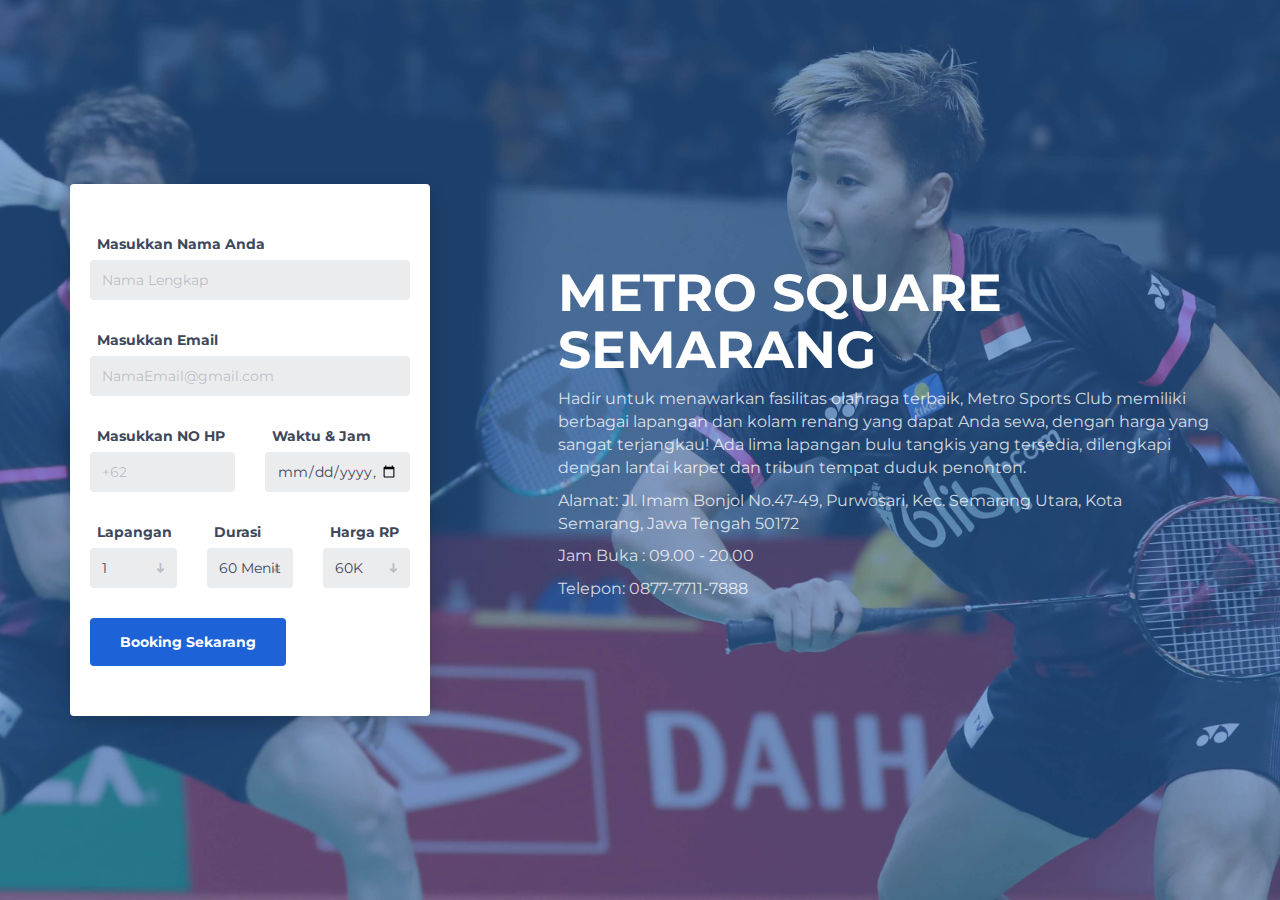
<file: Kirts-Boking/index.html>
<!DOCTYPE html>
<html lang="en">

<head>
	<meta charset="utf-8">
	<meta http-equiv="X-UA-Compatible" content="IE=edge">
	<meta name="viewport" content="width=device-width, initial-scale=1">
	<title>Booking Lapangan KIRTS</title>
	<link href="https://fonts.googleapis.com/css?family=Montserrat:400,700" rel="stylesheet">
	<link type="text/css" rel="stylesheet" href="css/bootstrap.min.css" />
	<link type="text/css" rel="stylesheet" href="css/style.css" />
</head>
<body>
	<div id="booking" class="section">
		<div class="section-center">
			<div class="container">
				<div class="row">
					<div class="col-md-7 col-md-push-5">
						<div class="booking-cta">
							<h1>Metro Square Semarang</h1>
							<p>Hadir untuk menawarkan fasilitas olahraga terbaik, Metro Sports Club memiliki berbagai lapangan dan kolam renang yang dapat Anda sewa, 
								dengan harga yang sangat terjangkau! Ada lima lapangan bulu tangkis yang tersedia, dilengkapi dengan lantai karpet dan tribun tempat duduk penonton.</p>
							<p>Alamat: Jl. Imam Bonjol No.47-49, Purwosari, Kec. Semarang Utara, Kota Semarang, Jawa Tengah 50172</p>
							<p>Jam Buka : 09.00 - 20.00</p>
							<p>Telepon: 0877-7711-7888</p>
						</div>
					</div>
					<div class="col-md-4 col-md-pull-7">
						<div class="booking-form">
							<form>
								<div class="form-group">
									<span class="form-label">Masukkan Nama Anda</span>
									<input class="form-control" type="text" placeholder="Nama Lengkap">
								</div>
								<div class="form-group">
									<span class="form-label">Masukkan Email</span>
									<input class="form-control" type="text" placeholder="NamaEmail@gmail.com">
								</div>
								<div class="row">
									<div class="col-sm-6">
										<div class="form-group">
											<span class="form-label">Masukkan NO HP</span>
											<input class="form-control" type="text" placeholder="+62 ">
										</div>
									</div>
									<div class="col-sm-6">
										<div class="form-group">
											<span class="form-label">Waktu & Jam</span>
											<input class="form-control" type="datetime-local" required>
										</div>
									</div>
								</div>
								<div class="row">
									<div class="col-sm-4">
										<div class="form-group">
											<span class="form-label">Lapangan</span>
											<select class="form-control">
												<option>1</option>
												<option>2</option>
												<option>3</option>
												<option>4</option>
												<option>5</option>
											</select>
											<span class="select-arrow"></span>
										</div>
									</div>
									<div class="col-sm-4">
										<div class="form-group">
											<span class="form-label">Durasi</span>
											<select class="form-control">
												<option>60 Menit</option>
												<option>120 Menit</option>
												<option>180 Menit</option>
											</select>
											<span class="select-arrow"></span>
										</div>
									</div>
									<div class="col-sm-4">
										<div class="form-group">
											<span class="form-label">Harga RP</span>
											<select class="form-control">
												<option>60K </option>
												<option>120K</option>
												<option>180K</option>
											</select>
											<span class="select-arrow"></span>
										</div>
									</div>
								</div>
								<div class="form-btn">
									<button class="submit-btn">Booking Sekarang</button>
								</div>
							</form>
						</div>
					</div>
				</div>
			</div>
		</div>
	</div>
</body>
</html>
</file>
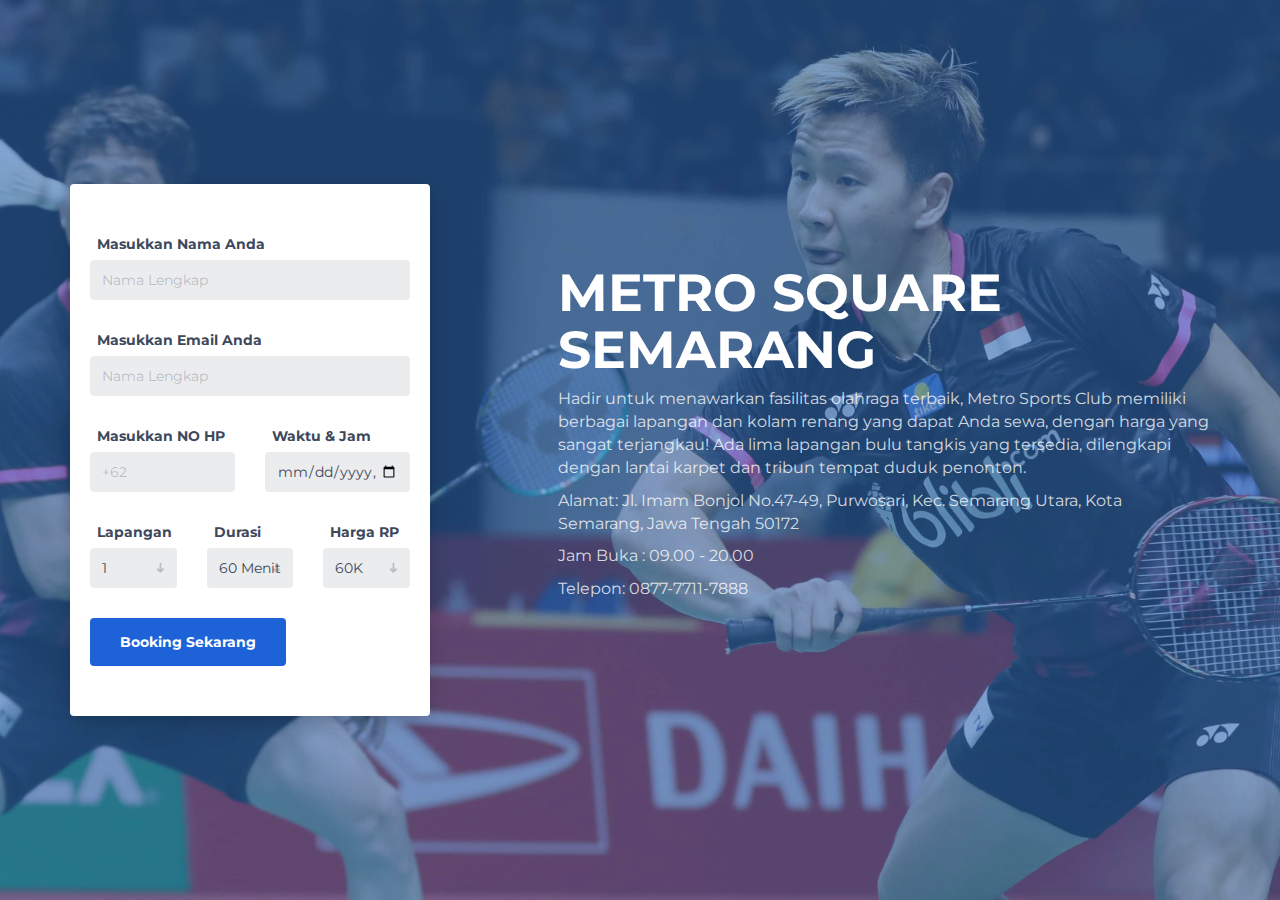
<file: Kirts-Boking/basket.html>
<!DOCTYPE html>
<html lang="en">

<head>
	<meta charset="utf-8">
	<meta http-equiv="X-UA-Compatible" content="IE=edge">
	<meta name="viewport" content="width=device-width, initial-scale=1">
	<title>Booking Lapangan KIRTS</title>
	<link href="https://fonts.googleapis.com/css?family=Montserrat:400,700" rel="stylesheet">
	<link type="text/css" rel="stylesheet" href="css/bootstrap.min.css" />
	<link type="text/css" rel="stylesheet" href="css/style.css" />
</head>
<body>
	<div id="booking" class="section">
		<div class="section-center">
			<div class="container">
				<div class="row">
					<div class="col-md-7 col-md-push-5">
						<div class="booking-cta">
							<h1>Metro Square Semarang</h1>
							<p>Hadir untuk menawarkan fasilitas olahraga terbaik, Metro Sports Club memiliki berbagai lapangan dan kolam renang yang dapat Anda sewa, 
								dengan harga yang sangat terjangkau! Ada lima lapangan bulu tangkis yang tersedia, dilengkapi dengan lantai karpet dan tribun tempat duduk penonton.</p>
							<p>Alamat: Jl. Imam Bonjol No.47-49, Purwosari, Kec. Semarang Utara, Kota Semarang, Jawa Tengah 50172</p>
							<p>Jam Buka : 09.00 - 20.00</p>
							<p>Telepon: 0877-7711-7888</p>
						</div>
					</div>
					<div class="col-md-4 col-md-pull-7">
						<div class="booking-form">
							<form>
								<div class="form-group">
									<span class="form-label">Masukkan Nama Anda</span>
									<input class="form-control" type="text" placeholder="Nama Lengkap">
								</div>
								<div class="form-group">
									<span class="form-label">Masukkan Email Anda</span>
									<input class="form-control" type="text" placeholder="Nama Lengkap">
								</div>
								<div class="row">
									<div class="col-sm-6">
										<div class="form-group">
											<span class="form-label">Masukkan NO HP</span>
											<input class="form-control" type="text" placeholder="+62 ">
										</div>
									</div>
									<div class="col-sm-6">
										<div class="form-group">
											<span class="form-label">Waktu & Jam</span>
											<input class="form-control" type="datetime-local" required>
										</div>
									</div>
								</div>
								<div class="row">
									<div class="col-sm-4">
										<div class="form-group">
											<span class="form-label">Lapangan</span>
											<select class="form-control">
												<option>1</option>
												<option>2</option>
												<option>3</option>
												<option>4</option>
												<option>5</option>
											</select>
											<span class="select-arrow"></span>
										</div>
									</div>
									<div class="col-sm-4">
										<div class="form-group">
											<span class="form-label">Durasi</span>
											<select class="form-control">
												<option>60 Menit</option>
												<option>120 Menit</option>
												<option>180 Menit</option>
											</select>
											<span class="select-arrow"></span>
										</div>
									</div>
									<div class="col-sm-4">
										<div class="form-group">
											<span class="form-label">Harga RP</span>
											<select class="form-control">
												<option>60K </option>
												<option>120K</option>
												<option>180K</option>
											</select>
											<span class="select-arrow"></span>
										</div>
									</div>
								</div>
								<div class="form-btn">
									<button class="submit-btn">Booking Sekarang</button>
								</div>
							</form>
						</div>
					</div>
				</div>
			</div>
		</div>
	</div>
</body>
</html>
</file>
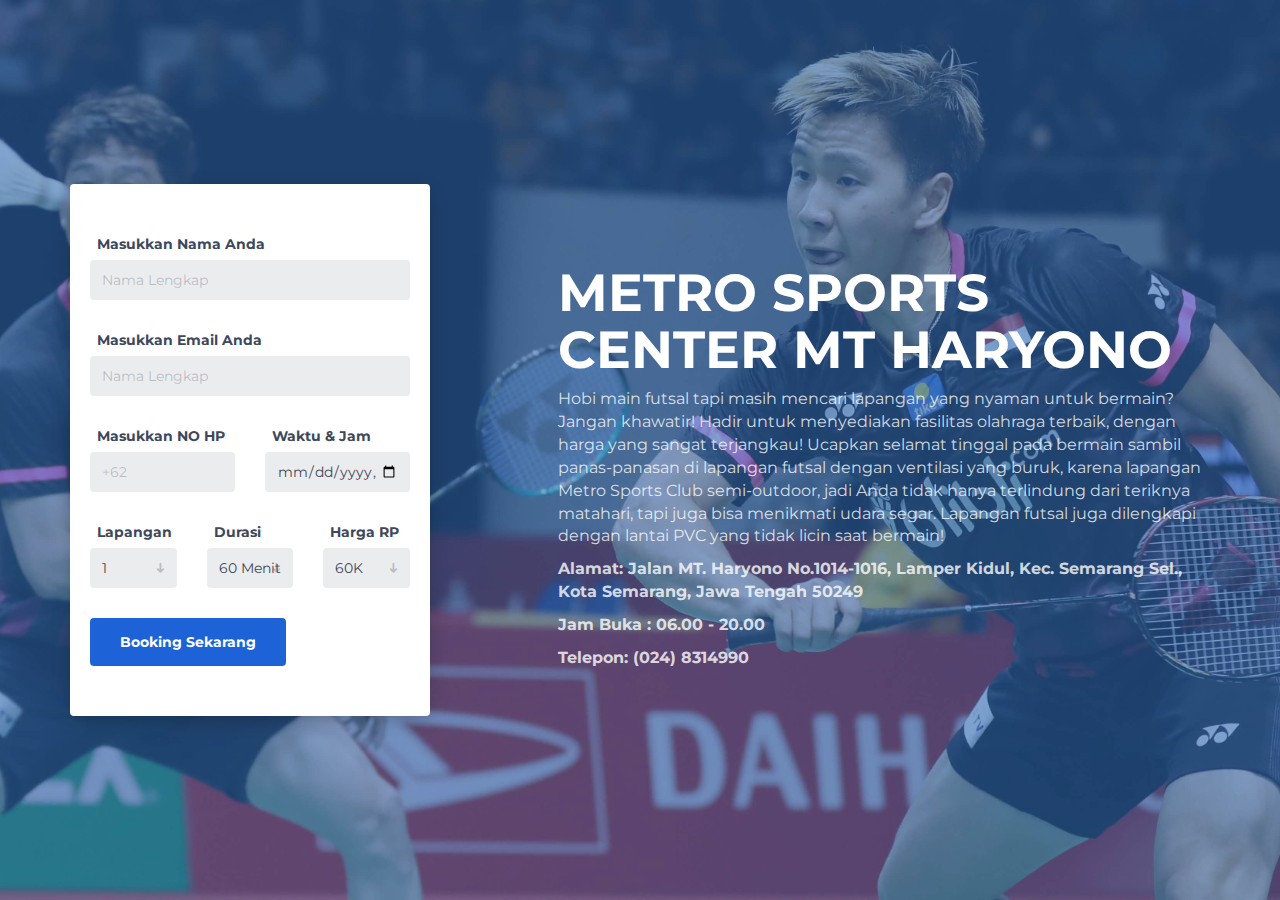
<file: Kirts-Boking/bola.html>
<!DOCTYPE html>
<html lang="en">

<head>
	<meta charset="utf-8">
	<meta http-equiv="X-UA-Compatible" content="IE=edge">
	<meta name="viewport" content="width=device-width, initial-scale=1">
	<title>Booking Lapangan KIRTS</title>
	<link href="https://fonts.googleapis.com/css?family=Montserrat:400,700" rel="stylesheet">
	<link type="text/css" rel="stylesheet" href="css/bootstrap.min.css" />
	<link type="text/css" rel="stylesheet" href="css/style.css" />
</head>
<body>
	<div id="booking" class="section">
		<div class="section-center">
			<div class="container">
				<div class="row">
					<div class="col-md-7 col-md-push-5">
						<div class="booking-cta">
							<h1>Metro Sports Center MT Haryono</h1>
							<p>Hobi main futsal tapi masih mencari lapangan yang nyaman untuk bermain? Jangan khawatir! Hadir untuk menyediakan fasilitas olahraga terbaik, dengan harga yang sangat terjangkau!
								Ucapkan selamat tinggal pada bermain sambil panas-panasan di lapangan futsal dengan ventilasi yang buruk, karena lapangan Metro Sports Club semi-outdoor,
								jadi Anda tidak hanya terlindung dari teriknya matahari, tapi juga bisa menikmati udara segar. 
								Lapangan futsal juga dilengkapi dengan lantai PVC yang tidak licin saat bermain!</p>
							<p><strong>Alamat: Jalan MT. Haryono No.1014-1016, Lamper Kidul, Kec. Semarang Sel., Kota Semarang, Jawa Tengah 50249</strong></p>
							<p><strong>Jam Buka : 06.00 - 20.00</strong></p>
							<p><strong>Telepon: (024) 8314990</strong></p>
						</div>
					</div>
					<div class="col-md-4 col-md-pull-7">
						<div class="booking-form">
							<form>
								<div class="form-group">
									<span class="form-label">Masukkan Nama Anda</span>
									<input class="form-control" type="text" placeholder="Nama Lengkap">
								</div>
								<div class="form-group">
									<span class="form-label">Masukkan Email Anda</span>
									<input class="form-control" type="text" placeholder="Nama Lengkap">
								</div>
								<div class="row">
									<div class="col-sm-6">
										<div class="form-group">
											<span class="form-label">Masukkan NO HP</span>
											<input class="form-control" type="text" placeholder="+62 ">
										</div>
									</div>
									<div class="col-sm-6">
										<div class="form-group">
											<span class="form-label">Waktu & Jam</span>
											<input class="form-control" type="datetime-local" required>
										</div>
									</div>
								</div>
								<div class="row">
									<div class="col-sm-4">
										<div class="form-group">
											<span class="form-label">Lapangan</span>
											<select class="form-control">
												<option>1</option>
												<option>2</option>
												<option>3</option>
												<option>4</option>
												<option>5</option>
											</select>
											<span class="select-arrow"></span>
										</div>
									</div>
									<div class="col-sm-4">
										<div class="form-group">
											<span class="form-label">Durasi</span>
											<select class="form-control">
												<option>60 Menit</option>
												<option>120 Menit</option>
												<option>180 Menit</option>
											</select>
											<span class="select-arrow"></span>
										</div>
									</div>
									<div class="col-sm-4">
										<div class="form-group">
											<span class="form-label">Harga RP</span>
											<select class="form-control">
												<option>60K </option>
												<option>120K</option>
												<option>180K</option>
											</select>
											<span class="select-arrow"></span>
										</div>
									</div>
								</div>
								<div class="form-btn">
									<button class="submit-btn">Booking Sekarang</button>
								</div>
							</form>
						</div>
					</div>
				</div>
			</div>
		</div>
	</div>
</body>
</html>
</file>
<file: Kirts-Boking/css/style.css>
.section {
	position: relative;
	height: 100vh;
}

.section .section-center {
	position: absolute;
	top: 50%;
	left: 0;
	right: 0;
	-webkit-transform: translateY(-50%);
	transform: translateY(-50%);
}

#booking {
	font-family: 'Montserrat', sans-serif;
	background-image: url('../img/background.jpg');
	background-size: cover;
	background-position: center;
}
#booking::before {
	content: '';
	position: absolute;
	left: 0;
	right: 0;
	bottom: 0;
	top: 0;
	background: rgba(47, 103, 177, 0.6);
}

.booking-form {
	background-color: #fff;
	padding: 50px 20px;
	-webkit-box-shadow: 0px 5px 20px -5px rgba(0, 0, 0, 0.3);
	box-shadow: 0px 5px 20px -5px rgba(0, 0, 0, 0.3);
	border-radius: 4px;
}

.booking-form .form-group {
	position: relative;
	margin-bottom: 30px;
}

.booking-form .form-control {
	background-color: #ebecee;
	border-radius: 4px;
	border: none;
	height: 40px;
	-webkit-box-shadow: none;
	box-shadow: none;
	color: #3e485c;
	font-size: 14px;
}

.booking-form .form-control::-webkit-input-placeholder {
	color: rgba(62, 72, 92, 0.3);
}

.booking-form .form-control:-ms-input-placeholder {
	color: rgba(62, 72, 92, 0.3);
}

.booking-form .form-control::placeholder {
	color: rgba(62, 72, 92, 0.3);
}

.booking-form input[type="date"].form-control:invalid {
	color: rgba(62, 72, 92, 0.3);
}

.booking-form select.form-control {
	-webkit-appearance: none;
	-moz-appearance: none;
	appearance: none;
}

.booking-form select.form-control+.select-arrow {
	position: absolute;
	right: 0px;
	bottom: 4px;
	width: 32px;
	line-height: 32px;
	height: 32px;
	text-align: center;
	pointer-events: none;
	color: rgba(62, 72, 92, 0.3);
	font-size: 14px;
}

.booking-form select.form-control+.select-arrow:after {
	content: '\279C';
	display: block;
	-webkit-transform: rotate(90deg);
	transform: rotate(90deg);
}

.booking-form .form-label {
	display: inline-block;
	color: #3e485c;
	font-weight: 700;
	margin-bottom: 6px;
	margin-left: 7px;
}

.booking-form .submit-btn {
	display: inline-block;
	color: #fff;
	background-color: #1e62d8;
	font-weight: 700;
	padding: 14px 30px;
	border-radius: 4px;
	border: none;
	-webkit-transition: 0.2s all;
	transition: 0.2s all;
}

.booking-form .submit-btn:hover,
.booking-form .submit-btn:focus {
	opacity: 0.9;
}

.booking-cta {
	margin-top: 80px;
	margin-bottom: 30px;
}

.booking-cta h1 {
	font-size: 52px;
	text-transform: uppercase;
	color: #fff;
	font-weight: 700;
}

.booking-cta p {
	font-size: 16px;
	color: rgba(255, 255, 255, 0.8);
}
</file>
